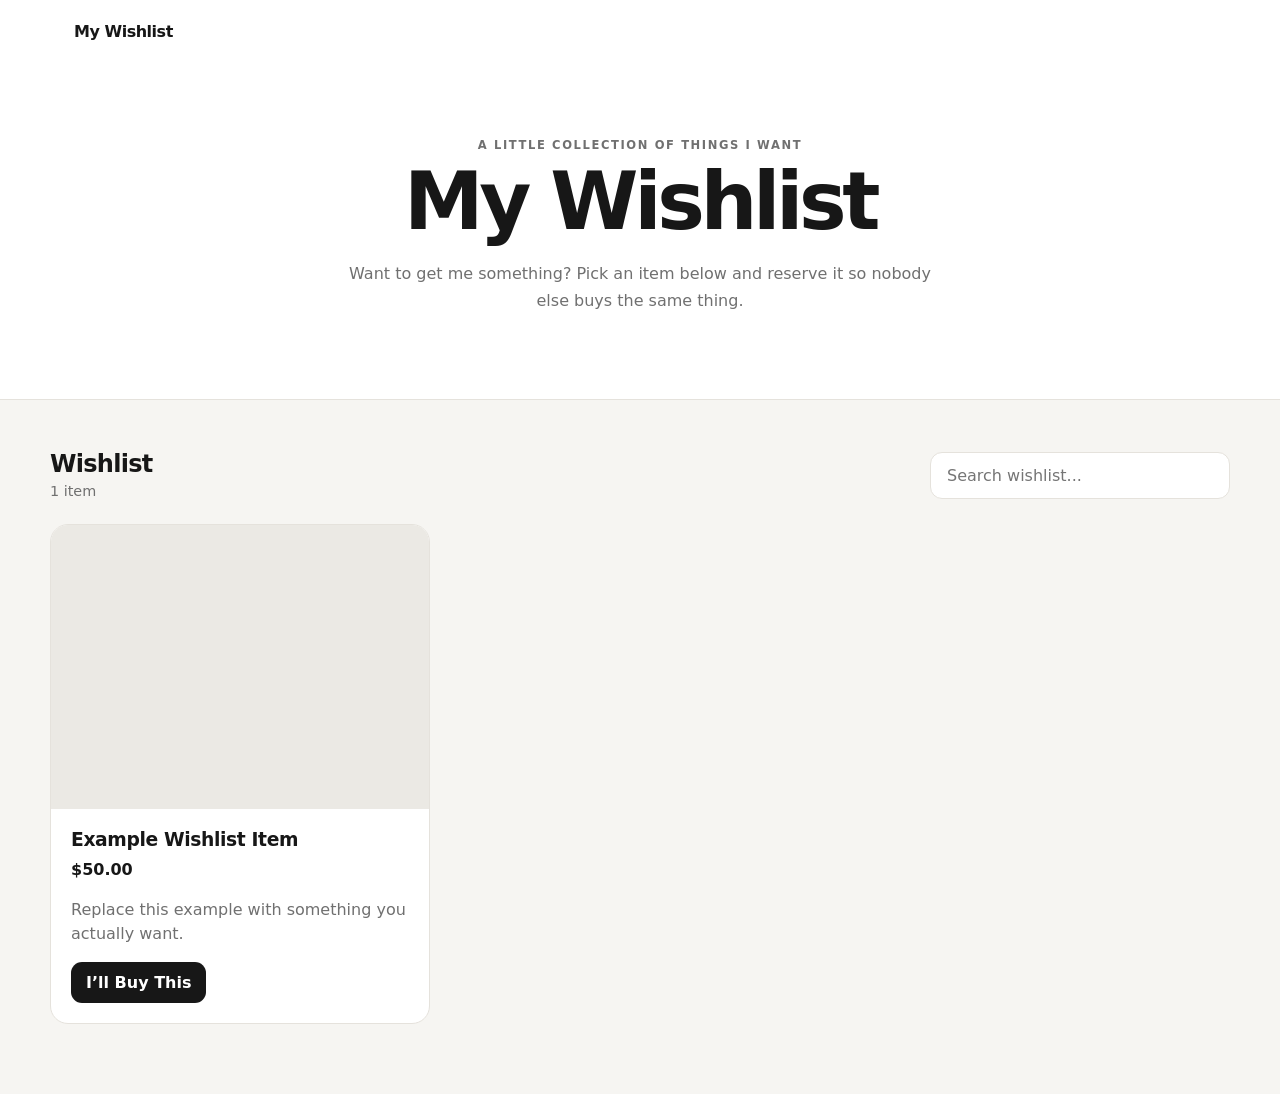
<file: index.html>
<!DOCTYPE html>
<html lang="en">
<head>
  <meta charset="UTF-8">
  <meta name="viewport" content="width=device-width, initial-scale=1.0">
  <title>My Wishlist</title>
  <link rel="stylesheet" href="css/style.css">
</head>
<body>
  <header class="hero">
    <nav class="nav">
      <a class="brand" href="index.html">My Wishlist</a>
    </nav>
    <div class="hero-content">
      <p class="eyebrow">A little collection of things I want</p>
      <h1>My Wishlist</h1>
      <p>Want to get me something? Pick an item below and reserve it so nobody else buys the same thing.</p>
    </div>
  </header>

  <main class="container">
    <section class="toolbar">
      <div>
        <h2>Wishlist</h2>
        <p id="item-count">0 items</p>
      </div>
      <input id="search" type="search" placeholder="Search wishlist...">
    </section>
    <section id="wishlist" class="grid"></section>
    <div id="empty-state" class="empty hidden">
      <h3>No items found</h3>
      <p>Try a different search.</p>
    </div>
  </main>

  <div id="modal" class="modal hidden">
    <div class="modal-card">
      <button id="close-modal" class="close" aria-label="Close">&times;</button>
      <div id="modal-content"></div>
    </div>
  </div>

  <script src="js/data.js"></script>
  <script src="js/app.js"></script>
</body>
</html>
</file>
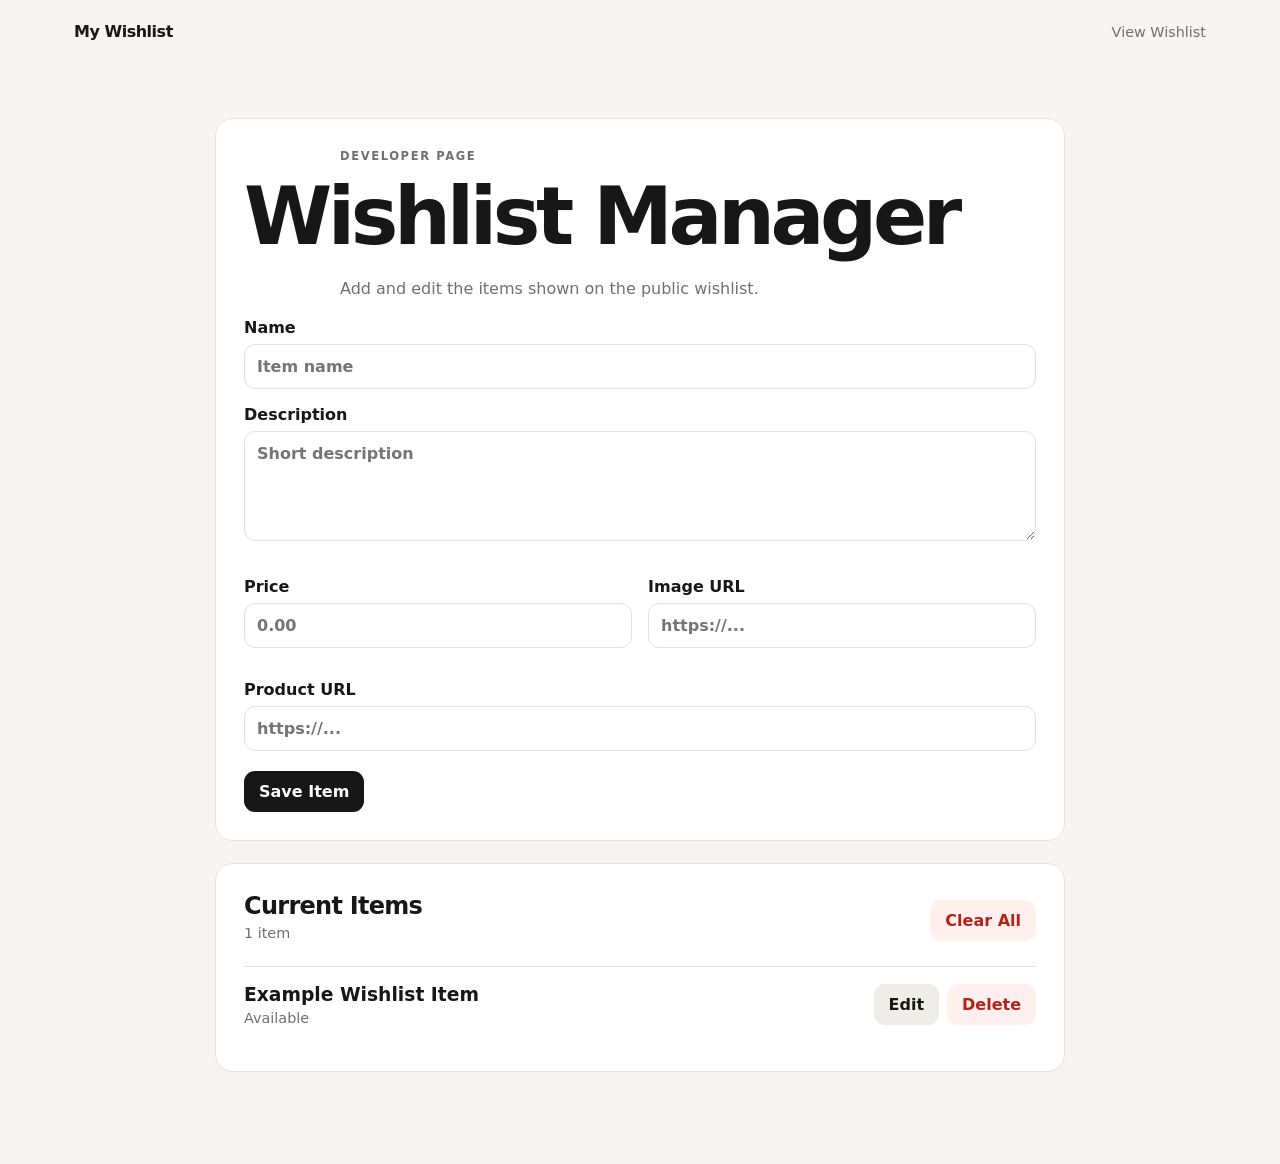
<file: admin.html>
<!DOCTYPE html>
<html lang="en">
<head>
  <meta charset="UTF-8">
  <meta name="viewport" content="width=device-width, initial-scale=1.0">
  <title>Wishlist Manager</title>
  <link rel="stylesheet" href="css/style.css">
</head>
<body>
  <header class="admin-header">
    <nav class="nav">
      <a class="brand" href="index.html">My Wishlist</a>
      <a class="admin-link" href="index.html">View Wishlist</a>
    </nav>
  </header>

  <main class="container admin-page">
    <section class="panel">
      <p class="eyebrow">Developer page</p>
      <h1>Wishlist Manager</h1>
      <p>Add and edit the items shown on the public wishlist.</p>

      <form id="item-form">
        <input type="hidden" id="edit-id">

        <label>Name
          <input id="name" required maxlength="100" placeholder="Item name">
        </label>

        <label>Description
          <textarea id="description" required maxlength="500" placeholder="Short description"></textarea>
        </label>

        <div class="two-col">
          <label>Price
            <input id="price" type="number" min="0" step="0.01" placeholder="0.00">
          </label>
          <label>Image URL
            <input id="image" type="url" placeholder="https://...">
          </label>
        </div>

        <label>Product URL
          <input id="url" type="url" placeholder="https://...">
        </label>

        <div class="form-actions">
          <button class="button primary" type="submit">Save Item</button>
          <button class="button secondary hidden" id="cancel-edit" type="button">Cancel Edit</button>
        </div>
      </form>
    </section>

    <section class="panel">
      <div class="panel-heading">
        <div>
          <h2>Current Items</h2>
          <p id="admin-count">0 items</p>
        </div>
        <button id="clear-all" class="button danger" type="button">Clear All</button>
      </div>
      <div id="admin-list"></div>
    </section>
  </main>

  <script src="js/data.js"></script>
  <script src="js/admin.js"></script>
</body>
</html>
</file>
<file: css/style.css>
:root {
  --bg: #f6f5f2;
  --surface: #ffffff;
  --text: #171717;
  --muted: #707070;
  --border: #e5e2dc;
  --accent: #171717;
  --danger: #b42318;
  --radius: 18px;
  font-family: Inter, ui-sans-serif, system-ui, -apple-system, BlinkMacSystemFont, "Segoe UI", sans-serif;
}

* { box-sizing: border-box; }

body {
  margin: 0;
  background: var(--bg);
  color: var(--text);
}

button, input, textarea { font: inherit; }

button, a { -webkit-tap-highlight-color: transparent; }

a { color: inherit; }

.nav {
  max-width: 1180px;
  margin: auto;
  padding: 22px 24px;
  display: flex;
  justify-content: space-between;
  align-items: center;
}

.brand {
  text-decoration: none;
  font-weight: 800;
  letter-spacing: -.03em;
}

.admin-link {
  text-decoration: none;
  font-size: .9rem;
  color: var(--muted);
}

.hero {
  background: var(--surface);
  border-bottom: 1px solid var(--border);
}

.hero-content {
  max-width: 760px;
  margin: auto;
  padding: 75px 24px 85px;
  text-align: center;
}

.hero h1, .admin-page h1 {
  font-size: clamp(2.5rem, 7vw, 5rem);
  line-height: .95;
  margin: 12px 0 20px;
  letter-spacing: -.055em;
}

.hero p:not(.eyebrow), .admin-page > .panel > p {
  color: var(--muted);
  line-height: 1.7;
  max-width: 600px;
  margin: auto;
}

.eyebrow {
  margin: 0;
  text-transform: uppercase;
  letter-spacing: .14em;
  font-size: .72rem;
  font-weight: 800;
  color: var(--muted);
}

.container {
  width: min(1180px, calc(100% - 32px));
  margin: 0 auto;
  padding: 45px 0 70px;
}

.toolbar, .panel-heading {
  display: flex;
  justify-content: space-between;
  align-items: end;
  gap: 20px;
  margin-bottom: 25px;
}

.toolbar h2, .panel h2 { margin: 0 0 5px; letter-spacing: -.03em; }
.toolbar p, .panel-heading p { margin: 0; color: var(--muted); font-size: .9rem; }

#search {
  width: min(300px, 100%);
  padding: 13px 16px;
  border: 1px solid var(--border);
  border-radius: 12px;
  background: white;
  outline: none;
}

.grid {
  display: grid;
  grid-template-columns: repeat(3, 1fr);
  gap: 20px;
}

.card {
  background: var(--surface);
  border: 1px solid var(--border);
  border-radius: var(--radius);
  overflow: hidden;
  display: flex;
  flex-direction: column;
}

.card-image {
  width: 100%;
  aspect-ratio: 4 / 3;
  object-fit: cover;
  background: #ebe9e4;
}

.card-body { padding: 20px; }
.card h3 { margin: 0 0 8px; letter-spacing: -.02em; }
.card p { color: var(--muted); line-height: 1.5; margin: 0 0 16px; }
.price { font-weight: 800; margin-bottom: 16px !important; color: var(--text) !important; }

.card-actions { display: flex; gap: 9px; flex-wrap: wrap; }

.button {
  border: 0;
  border-radius: 11px;
  padding: 11px 15px;
  cursor: pointer;
  text-decoration: none;
  display: inline-flex;
  justify-content: center;
  align-items: center;
  font-weight: 700;
}

.primary { background: var(--accent); color: white; }
.secondary { background: #efede8; color: var(--text); }
.danger { background: #fff0ef; color: var(--danger); }

.hidden { display: none !important; }

.reserved {
  background: #f1f1ef;
  color: #555;
  cursor: default;
}

.empty {
  padding: 70px 20px;
  text-align: center;
  color: var(--muted);
}

.modal {
  position: fixed;
  inset: 0;
  background: rgba(0,0,0,.55);
  display: grid;
  place-items: center;
  padding: 18px;
  z-index: 10;
}

.modal-card {
  width: min(480px, 100%);
  background: white;
  border-radius: 20px;
  padding: 28px;
  position: relative;
}

.close {
  position: absolute;
  right: 18px;
  top: 14px;
  border: 0;
  background: none;
  font-size: 1.8rem;
  cursor: pointer;
}

.modal-card h2 { margin-top: 0; }
.modal-card label, form label {
  display: block;
  font-weight: 700;
  margin: 16px 0;
}

input, textarea {
  width: 100%;
  margin-top: 7px;
  border: 1px solid var(--border);
  border-radius: 11px;
  padding: 12px;
  background: white;
  outline: none;
}

textarea { min-height: 110px; resize: vertical; }

.two-col {
  display: grid;
  grid-template-columns: 1fr 1fr;
  gap: 16px;
}

.form-actions { display: flex; gap: 10px; margin-top: 20px; }

.panel {
  background: white;
  border: 1px solid var(--border);
  border-radius: var(--radius);
  padding: 28px;
  margin-bottom: 22px;
}

.admin-page { max-width: 850px; }
.admin-page > .panel:first-child { margin-top: 10px; }

.admin-item {
  padding: 17px 0;
  border-top: 1px solid var(--border);
  display: flex;
  align-items: center;
  justify-content: space-between;
  gap: 15px;
}

.admin-item h3 { margin: 0 0 5px; }
.admin-item p { margin: 0; color: var(--muted); font-size: .9rem; }
.admin-item-actions { display: flex; gap: 8px; }

@media (max-width: 800px) {
  .grid { grid-template-columns: repeat(2, 1fr); }
}

@media (max-width: 560px) {
  .nav { padding: 18px 16px; }
  .hero-content { padding: 55px 18px 65px; }
  .container { width: min(100% - 24px, 1180px); padding-top: 30px; }
  .toolbar { align-items: stretch; flex-direction: column; }
  #search { width: 100%; }
  .grid { grid-template-columns: 1fr; }
  .two-col { grid-template-columns: 1fr; gap: 0; }
  .panel { padding: 20px; }
  .panel-heading { align-items: flex-start; flex-direction: column; }
  .admin-item { align-items: flex-start; flex-direction: column; }
  .admin-item-actions { width: 100%; }
  .admin-item-actions .button { flex: 1; }
}
</file>
